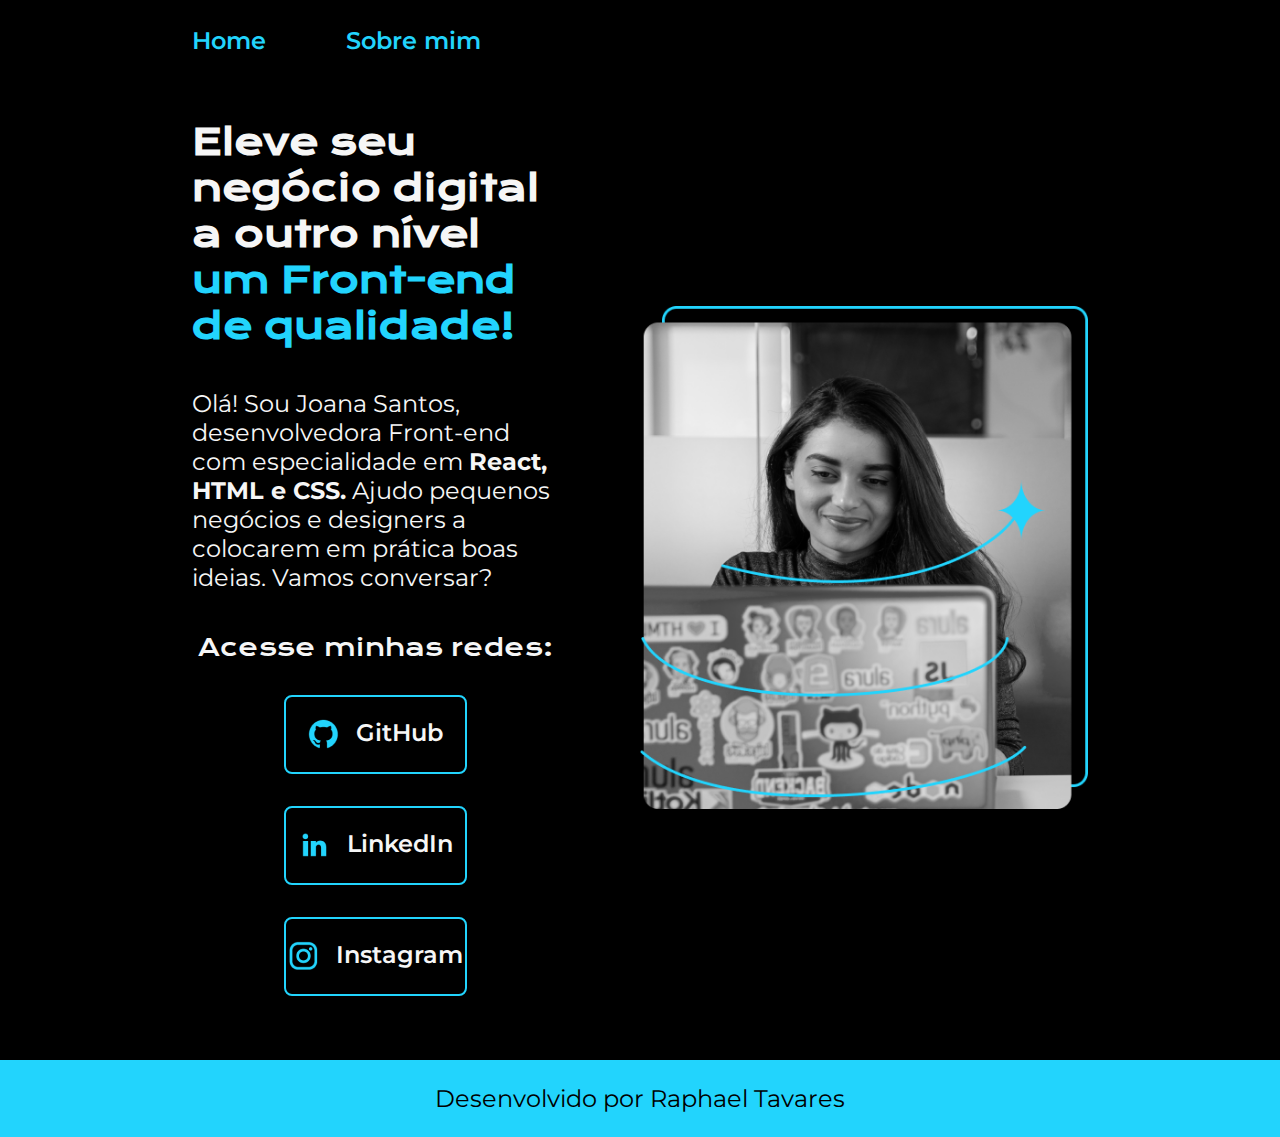
<file: HTML e CSS/index.html>
<!DOCTYPE html>
<html lang="pt-br">
<head>
    <meta charset="UTF-8">
    <meta name="viewport" content="width=device-width, initial-scale=1.0">
    <title>Portfolio</title>
    <link rel="stylesheet" href="./styles/style.css">
</head>
<body>
    <header class="cabecalho">
        <nav class="cabecalho__menu">
            <a class="cabecalho__menu__link" href="./index.html">Home</a>
            <a class="cabecalho__menu__link" href="./about.html">Sobre mim</a>
        </nav>
    </header>

    <main class="apresentacao">
        <section class="apresentacao__conteudo">
            <h1 class="apresentacao__conteudo__titulo">Eleve seu negócio digital a outro nível <strong class="titulo-destaque">um Front-end de qualidade!</strong></h1>
            <p class="apresentacao__conteudo__paragrafo">Olá! Sou Joana Santos, desenvolvedora Front-end com especialidade em <strong>React, HTML e CSS.</strong> Ajudo pequenos negócios e designers a colocarem em prática boas ideias. Vamos conversar?</p>
            <div class="apresentacao__links">
                <h2 class="apresentacao__links__subtitulo">Acesse minhas redes:</h2>
                <a class="apresentacao__links-link" href="https://github.com/">
                    <img src="./img/github.png" alt="Logo do GitHub">
                    GitHub
                </a>
                <a class="apresentacao__links-link" href="https://www.linkedin.com/">
                    <img src="./img/linkedin.png" alt="Logo do LinkedIn">
                    LinkedIn
                </a>
                <a class="apresentacao__links-link" href="https://www.instagram.com/">
                    <img src="./img/instagram.png" alt="Logo do Instagram">
                    Instagram
                </a>
            </div>
        </section>
        <img class="apresentacao__imagem" src="./img/imagem.png" alt="Foto da Joana Santos programando">
    </main>

    <footer class="rodape">
        <p>Desenvolvido por Raphael Tavares</p>
    </footer>
</body>
</html>
</file>
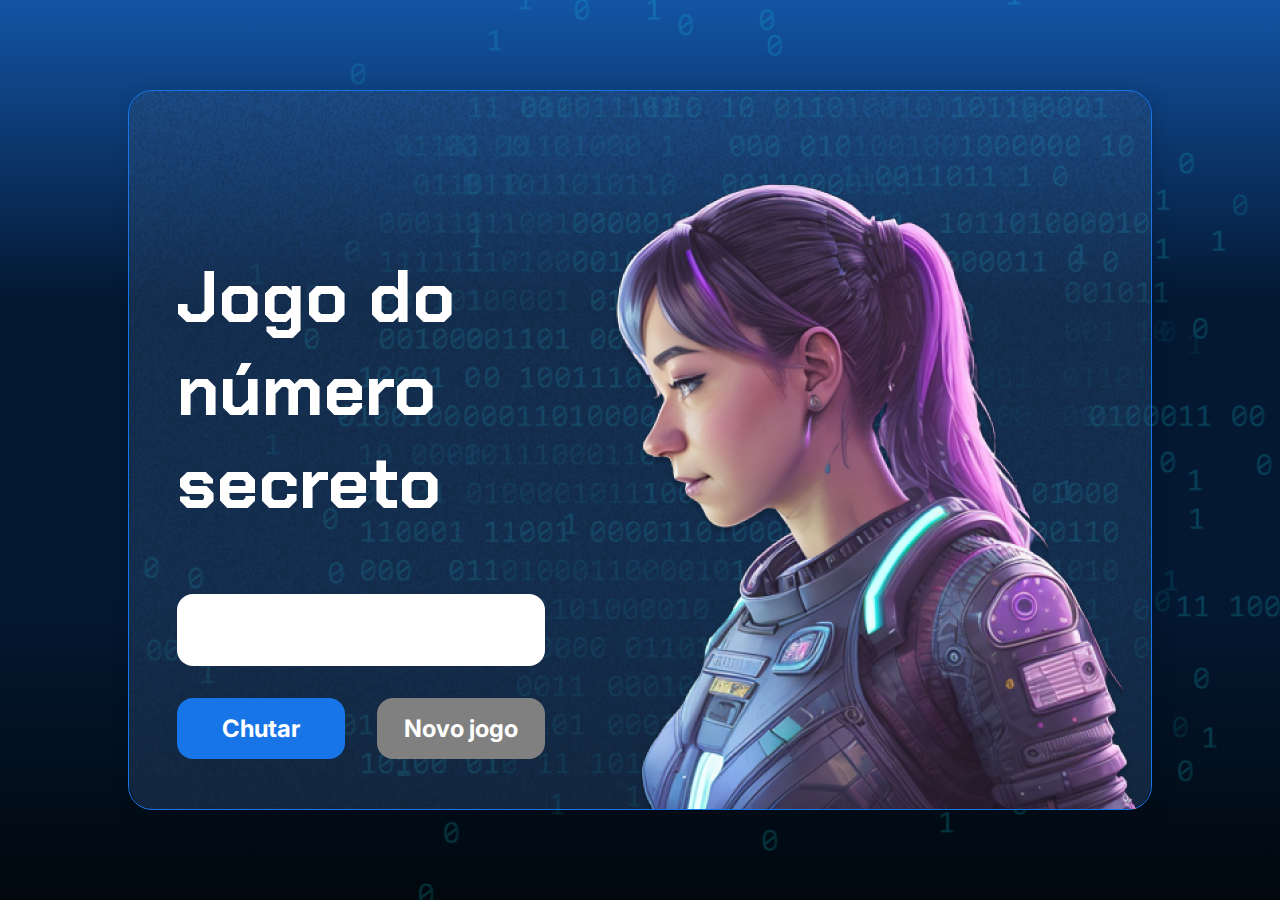
<file: Lógica de Programação - Funções e Listas/index.html>
<!DOCTYPE html>
<html lang="pt-br">

<head>
    <meta charset="UTF-8">
    <meta name="viewport" content="width=device-width, initial-scale=1.0">
    <script src="https://code.responsivevoice.org/responsivevoice.js"></script>
    <link rel="preconnect" href="https://fonts.googleapis.com">
    <link rel="preconnect" href="https://fonts.gstatic.com" crossorigin>
    <link href="https://fonts.googleapis.com/css2?family=Chakra+Petch:wght@700&family=Inter:wght@400;700&display=swap"
        rel="stylesheet">
    <link rel="stylesheet" href="style.css">
    <title>JS Game</title>
</head>

<body>

    <div class="container">
        <div class="container__conteudo">
            <div class="container__informacoes">
                <div class="container__texto">
                    <h1></h1>
                    <p class="texto__paragrafo"></p>
                </div>
                <input type="number" min="1" max="10" class="container__input">
                <div class="chute container__botoes">
                    <button onclick="verificarChute()" class="container__botao">Chutar</button>
                    <button onclick="reiniciarJogo()" id="reiniciar" class="container__botao" disabled>Novo jogo</button>
                </div>
            </div>
            <img src="./img/ia.png" alt="Uma pessoa olhando para a esquerda" class="container__imagem-pessoa" />
        </div>
    </div>




    <script src="app.js" defer></script>
</body>

</html>
</file>
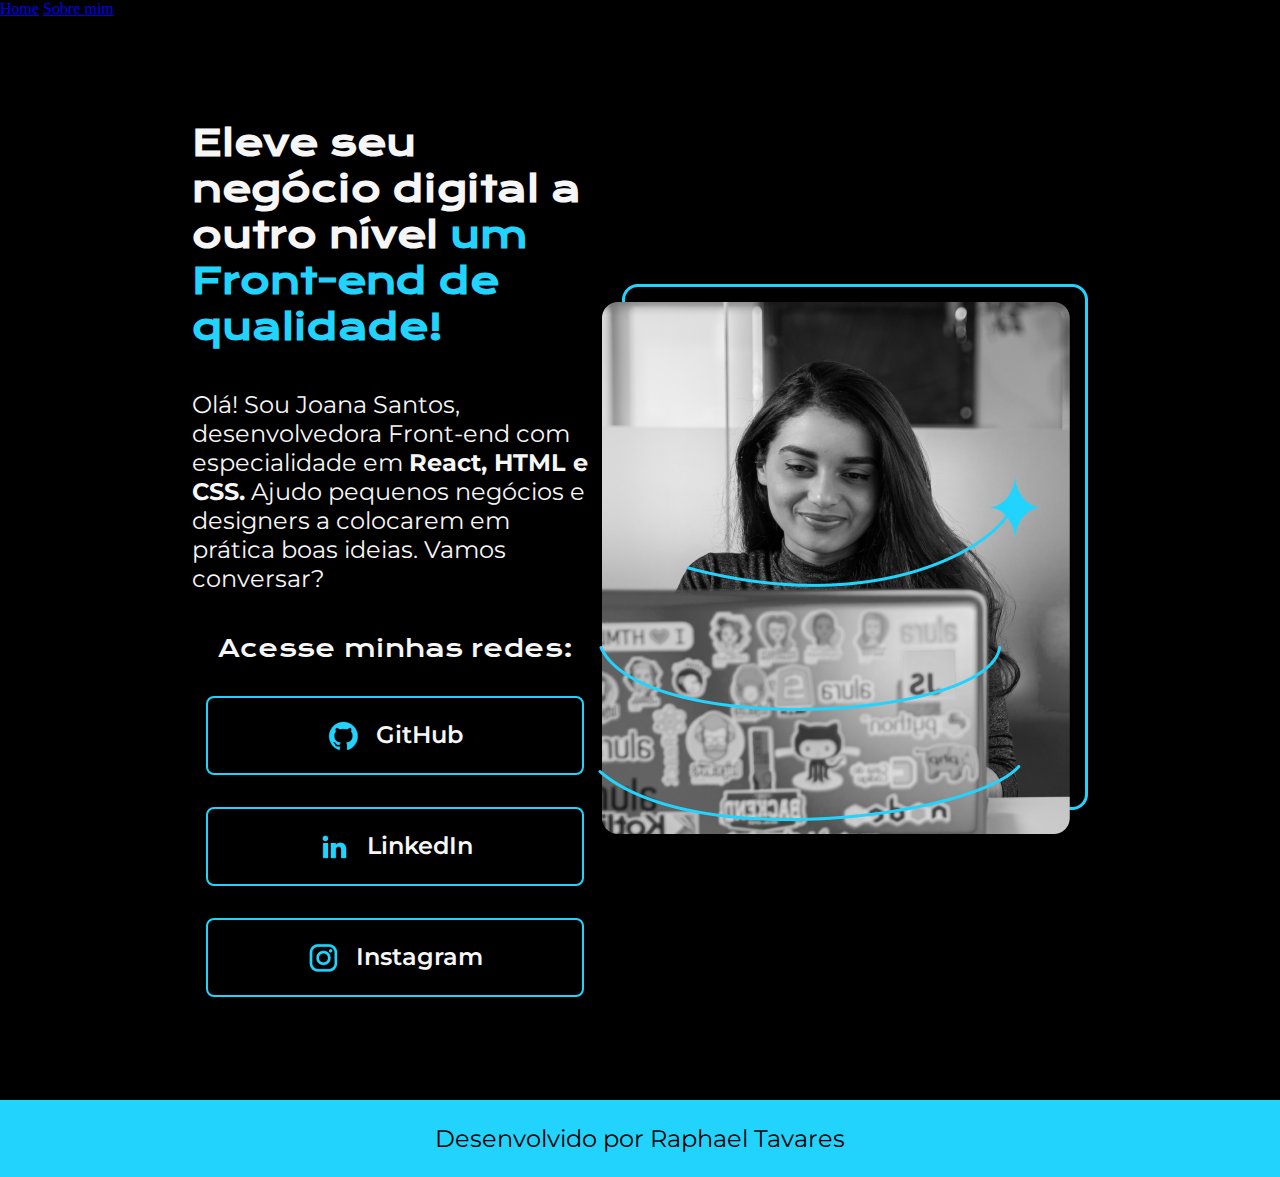
<file: HTML e CSS/HTML pt.1/index.html>
<!DOCTYPE html>
<html lang="pt-br">
<head>
    <meta charset="UTF-8">
    <meta name="viewport" content="width=device-width, initial-scale=1.0">
    <title>Portfolio</title>
    <link rel="stylesheet" href="./style.css">
</head>
<body>
    <header class="cabecalho">
        <nav class="cabecalho__menu">
            <a class="cabecalho__menu__link" href="#">Home</a>
            <a class="cabecalho__menu__link" href="#">Sobre mim</a>
        </nav>
    </header>

    <main class="apresentacao">
        <section class="apresentacao__conteudo">
            <h1 class="apresentacao__conteudo__titulo">Eleve seu negócio digital a outro nível <strong class="titulo-destaque">um Front-end de qualidade!</strong></h1>
            <p class="apresentacao__conteudo__paragrafo">Olá! Sou Joana Santos, desenvolvedora Front-end com especialidade em <strong>React, HTML e CSS.</strong> Ajudo pequenos negócios e designers a colocarem em prática boas ideias. Vamos conversar?</p>
            <div class="apresentacao__links">
                <h2 class="apresentacao__links__subtitulo">Acesse minhas redes:</h2>
                <a class="apresentacao__links-link" href="https://github.com/">
                    <img src="./img/github.png" alt="Logo do GitHub">
                    GitHub
                </a>
                <a class="apresentacao__links-link" href="https://www.linkedin.com/">
                    <img src="./img/linkedin.png" alt="Logo do LinkedIn">
                    LinkedIn
                </a>
                <a class="apresentacao__links-link" href="https://www.instagram.com/">
                    <img src="./img/instagram.png" alt="Logo do Instagram">
                    Instagram
                </a>
            </div>
        </section>
        <img src="./img/imagem.png" alt="Foto da Joana Santos programando">
    </main>

    <footer class="rodape">
        <p>Desenvolvido por Raphael Tavares</p>
    </footer>
</body>
</html>
</file>
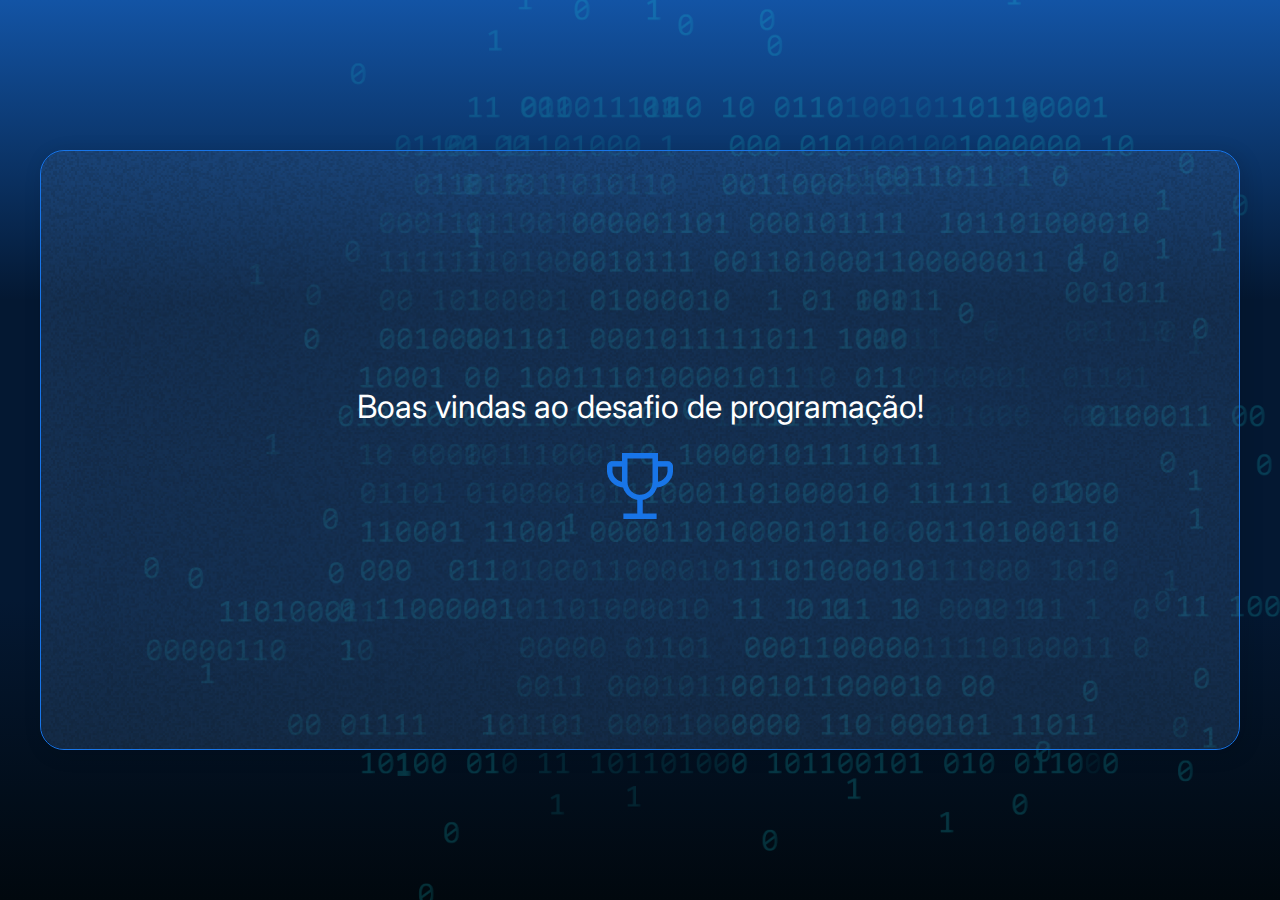
<file: Lógica de Programação - JavaScript/Desafio 1/index.html>
<!DOCTYPE html>
<html lang="en">

<head>
    <meta charset="UTF-8">
    <meta name="viewport" content="width=device-width, initial-scale=1.0">
    <link rel="preconnect" href="https://fonts.googleapis.com">
    <link rel="preconnect" href="https://fonts.gstatic.com" crossorigin>
    <link href="https://fonts.googleapis.com/css2?family=Chakra+Petch:wght@700&family=Inter:wght@400;700&display=swap"
        rel="stylesheet">
    <link rel="stylesheet" href="style.css">
    <title>Desafio JS</title>
</head>

<body>
    <div class="container">
        <div class="container__conteudo">
            <div class="container__informacoes">
                <div class="container__texto">
                    <h2>Boas vindas ao desafio de programação!</h2>
                </div>
                <img src="./img/trophy.png" alt="ícone de um troféu" />
            </div>
        </div>
    </div>
    <script src="app.js" defer></script>
</body>

</html>
</file>
<file: HTML e CSS/styles/style.css>
@import url('https://fonts.googleapis.com/css2?family=Krona+One&display=swap');
@import url('https://fonts.googleapis.com/css2?family=Montserrat:ital,wght@0,100..900;1,100..900&display=swap');

:root {
    --cor-primaria: #000000;
    --cor-secundaria: #F6F6F6;
    --cor-terciaria: #22D4fD;
    --cor-hover: #272727;

    --fonte-primaria: "Krona One", serif;
    --fonte-secundaria: "Montserrat", serif;
}

* {
    margin: 0;
    padding: 0;
    box-sizing: border-box;
}

body {
    background-color: var(--cor-primaria);
    color: var(--cor-secundaria);
}

.cabecalho {
    padding: 2% 0% 0% 15%;
}

.cabecalho__menu {
    display: flex;
    gap: 80px;
}

.cabecalho__menu__link {
    font-family: var(--fonte-secundaria);
    font-size: 1.5rem;
    font-weight: 600;
    color: var(--cor-terciaria);
    text-decoration: none;
}

.apresentacao {
    display: flex;
    align-items: center;
    justify-content: space-between;
    padding: 5% 15%;
    gap: 82px;
}

.apresentacao__conteudo {
    width: 50%;
    display: flex;
    flex-direction: column;
    gap: 40px;
}

.apresentacao__conteudo__titulo {
    font-size: 2.25rem;
    font-family: var(--fonte-primaria);
}

.titulo-destaque {
    color: var(--cor-terciaria);
}

.apresentacao__conteudo__paragrafo {
    font-size: 1.5rem;
    font-family: var(--fonte-secundaria);
}

.apresentacao__links {
    display: flex;
    flex-direction: column;
    justify-content: space-between;
    align-items: center;
    gap: 32px;
}

.apresentacao__links__subtitulo {
    font-family: var(--fonte-primaria);
    font-weight: 400;
    font-size: 1.5rem;
}

.apresentacao__links-link {
    display: flex;
    justify-content: center;
    gap: 16px;
    border: 2px solid var(--cor-terciaria);
    color: var(--cor-secundaria);
    width: 50%;
    text-align: center;
    border-radius: 8px;
    font-size: 1.5rem;
    padding: 21.5px 0;
    text-decoration: none;
    font-family: var(--fonte-secundaria);
    font-weight: 600;
}

.apresentacao__links-link:hover {
    background-color: var(--cor-hover);
}

.apresentacao__imagem {
    width: 50%;
}

.rodape {
    color: var(--cor-primaria);
    background-color: var(--cor-terciaria);
    padding: 24px;
    text-align: center;
    font-family: var(--fonte-secundaria);
    font-size: 1.5rem;
    font-weight: 400;
}

@media (max-width: 1200px) {
    .cabecalho {
        padding: 10%;
    }

    .cabecalho__menu {
        justify-content: center;
    }

    .apresentacao {
        flex-direction: column-reverse;
        padding: 5%;
    }

    .apresentacao__conteudo {
        width: auto;
    }
}
</file>
<file: Lógica de Programação - Funções e Listas/style.css>
* {
    box-sizing: border-box;
    margin: 0;
    padding: 0;
    color: white;
}

body {
    background: linear-gradient(#1354A5 0%, #041832 33.33%, #041832 66.67%, #01080E 100%);
    height: 100vh;
    display: flex;
    align-items: center;
    justify-content: center;
}


body::before {
    background-image: url("img/code.png");
    background-repeat: no-repeat;
    background-position: right;
    content: "";
    display: block;
    position: absolute;
    width: 100%;
    height: 100%;
    opacity: 0.4;
}

.container {
    width: 80%;
    height: 80%;
    display: flex;
    align-items: center;
    justify-content: space-between;
    border-radius: 24px;
    border: 1px solid #1875E8;
    box-shadow: 4px 4px 20px 0px rgba(1, 8, 14, 0.15);
    background-image: url("img/Ruido.png");
    background-size: 100% 100%;
    position: relative;
}


.container__conteudo {
    display: flex;
    align-items: center;
    position: absolute;
    bottom: 0;
}

.container__informacoes {
    flex: 1;
    padding: 3rem;
}

.container__botao {
    border-radius: 16px;
    background: #1875E8;
    padding: 16px 24px;
    width: 100%;
    font-size: 24px;
    font-weight: 700;
    border: none;
    margin-top: 2rem;
}

.container__texto {
    margin: 16px 0 16px 0;
}

.container__texto-azul {
    color: #1875E8;
}

.container__input {
    width: 100%;
    height: 72px;
    border-radius: 16px;
    background-color: #FFF;
    border: none;
    color: #1875E8;
    padding: 2rem;
    font-size: 24px;
    font-weight: 700;
    font-family: 'Inter', sans-serif;
}

.container__botoes {
    display: flex;
    gap: 2em;
}

h1 {
    font-family: 'Chakra Petch', sans-serif;
    font-size: 72px;
    padding-bottom: 3rem;
}

p,
button {
    font-family: 'Inter', sans-serif;
}

.texto__paragrafo {
    font-size: 32px;
    font-weight: 400;
}

button:disabled {
    background-color: gray;
}

@media screen and (max-width: 1250px) {

    h1 {
        font-size: 50px;
    }

    .container__botao {
        font-size: 16px;
    }


    .texto__paragrafo {
        font-size: 24px;
    }

    .container__imagem-pessoa {
        display: none;
    }

    .container__conteudo {
        display: block;
        position: inherit;
    }

    .container__informacoes {
        padding: 1rem
    }
}
</file>
<file: HTML e CSS/HTML pt.1/style.css>
@import url('https://fonts.googleapis.com/css2?family=Krona+One&display=swap');
@import url('https://fonts.googleapis.com/css2?family=Montserrat:ital,wght@0,100..900;1,100..900&display=swap');

* {
    margin: 0;
    padding: 0;
    box-sizing: border-box;
}

body {
    /* height: 100vh; */
    background-color: #000000;
    color: #F6F6F6;
}

.apresentacao {
    display: flex;
    align-items: center;
    justify-content: space-between;
    padding: 8% 15%;
}

.apresentacao__conteudo {
    width: 615px;
    display: flex;
    flex-direction: column;
    gap: 40px;
}

.apresentacao__conteudo__titulo {
    font-size: 36px;
    font-family: "Krona One", serif;
}

.titulo-destaque {
    color: #22D4fD;
}

.apresentacao__conteudo__paragrafo {
    font-size: 24px;
    font-family: "Montserrat", serif;
}

.apresentacao__links {
    display: flex;
    flex-direction: column;
    justify-content: space-between;
    align-items: center;
    gap: 32px;
}

.apresentacao__links__subtitulo {
    font-family: "Krona One", serif;
    font-weight: 400;
    font-size: 24px;
}

.apresentacao__links-link {
    display: flex;
    justify-content: center;
    gap: 16px;
    border: 2px solid #22D4fD;
    color: #F6F6F6;
    width: 378px;
    text-align: center;
    border-radius: 8px;
    font-size: 24px;
    padding: 21.5px 0;
    text-decoration: none;
    font-family: "Montserrat", serif;
    font-weight: 600;
}

.apresentacao__links-link:hover {
    background-color: #272727;
}

.rodape {
    color: #000000;
    background-color: #22D4fD;
    padding: 24px;
    text-align: center;
    font-family: "Montserrat", serif;
    font-size: 24px;
    font-weight: 400;
}
</file>
<file: Lógica de Programação - JavaScript/Desafio 1/style.css>
* {
    box-sizing: border-box;
    margin: 0;
    padding: 0;
    color: white;
}

body {
    background: linear-gradient(#1354A5 0%, #041832 33.33%, #041832 66.67%, #01080E 100%);
    height: 100vh;
    display: flex;
    align-items: center;
    justify-content: center;
}


body::before {
    background-image: url("img/code.png");
    background-repeat: no-repeat;
    background-position: right;
    content: "";
    display: block;
    position: absolute;
    width: 100%;
    height: 100%;
    opacity: 0.4;
}

.container {
    width: 1200px;
    height: 600px;
    display: flex;
    align-items: center;
    justify-content: space-between;
    border-radius: 24px;
    border: 1px solid #1875E8;
    box-shadow: 4px 4px 20px 0px rgba(1, 8, 14, 0.15);
    background-image: url("img/Ruido.png");
    background-size: 100% 100%;
    position: relative;
}

.container__conteudo {
    display: flex;
    align-items: center;
    justify-content: center;
    height: 100%; 
    width: 100%; 
}

.container__informacoes {
    display: flex;
    align-items: center;
    justify-content: center;
    flex-direction: column;
}

.container__botao {
    border-radius: 16px;
    background: #1875E8;
    padding: 16px 24px;
    width: 100%;
    font-size: 24px;
    font-weight: 700;
    border: none;
    margin-top: 16px;
}

.container__texto {
    margin: 16px 0 16px 0;
}

.container__texto-azul {
    color: #1875E8;
}

h1 {
    font-family: 'Chakra Petch', sans-serif;
    font-size: 72px;
}

h2,
p,
button {
    font-family: 'Inter', sans-serif;
}

h2 {
    font-size: 32px;
    font-weight: 400;
}
</file>
